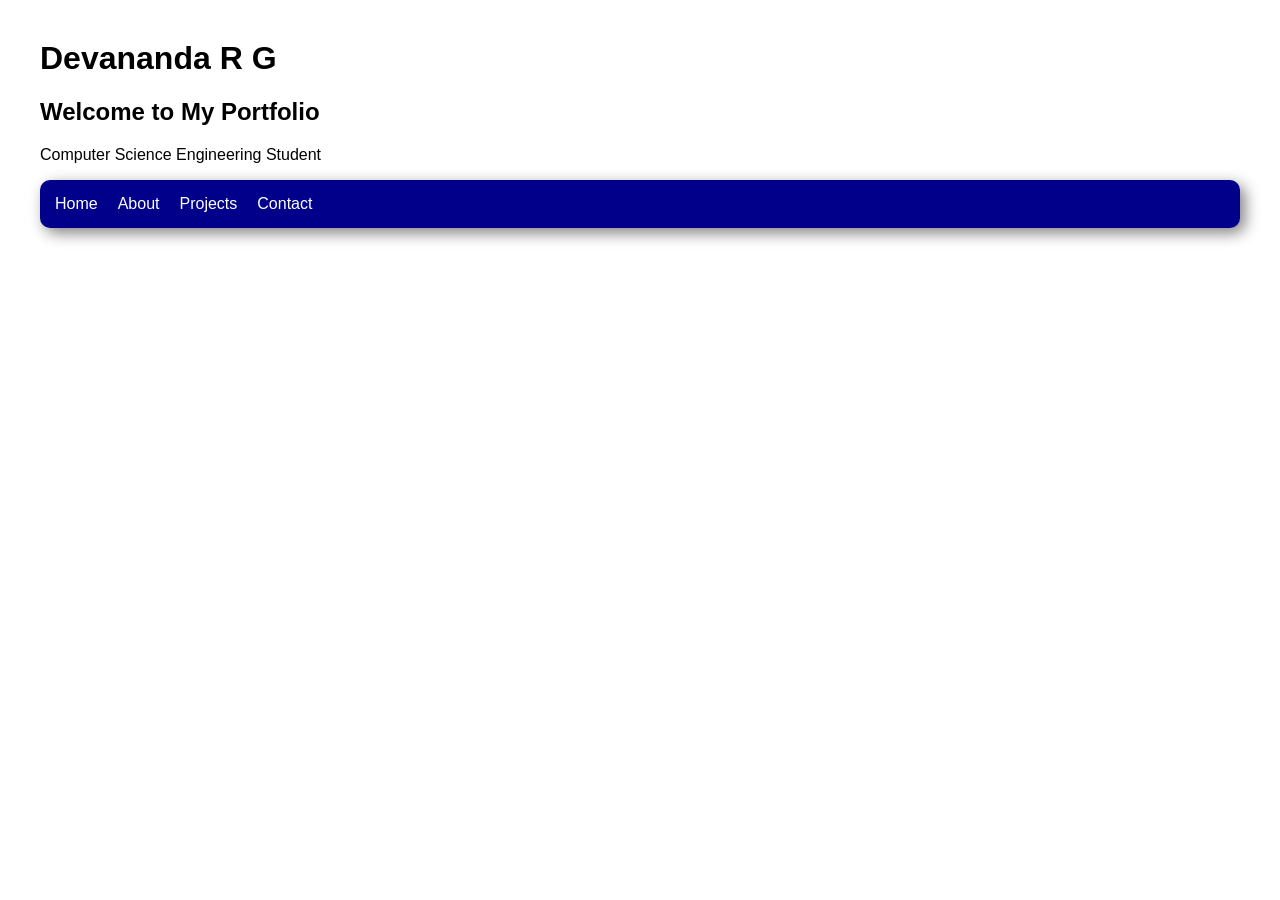
<file: PortfolioWebsite/index.html>
<!DOCTYPE html>
<html>

<head>
    <title>Home</title>
    <link rel="stylesheet" href="style.css">
</head>

<body>

    <h1>Devananda R G</h1>

    <h2>Welcome to My Portfolio</h2>

    <p>
        Computer Science Engineering Student
    </p>
   <div class="navbar">

    <a href="index.html">Home</a>
    <a href="about.html">About</a>
    <a href="projects.html">Projects</a>
    <a href="contact.html">Contact</a>

</div>

</body>

</html>
</file>
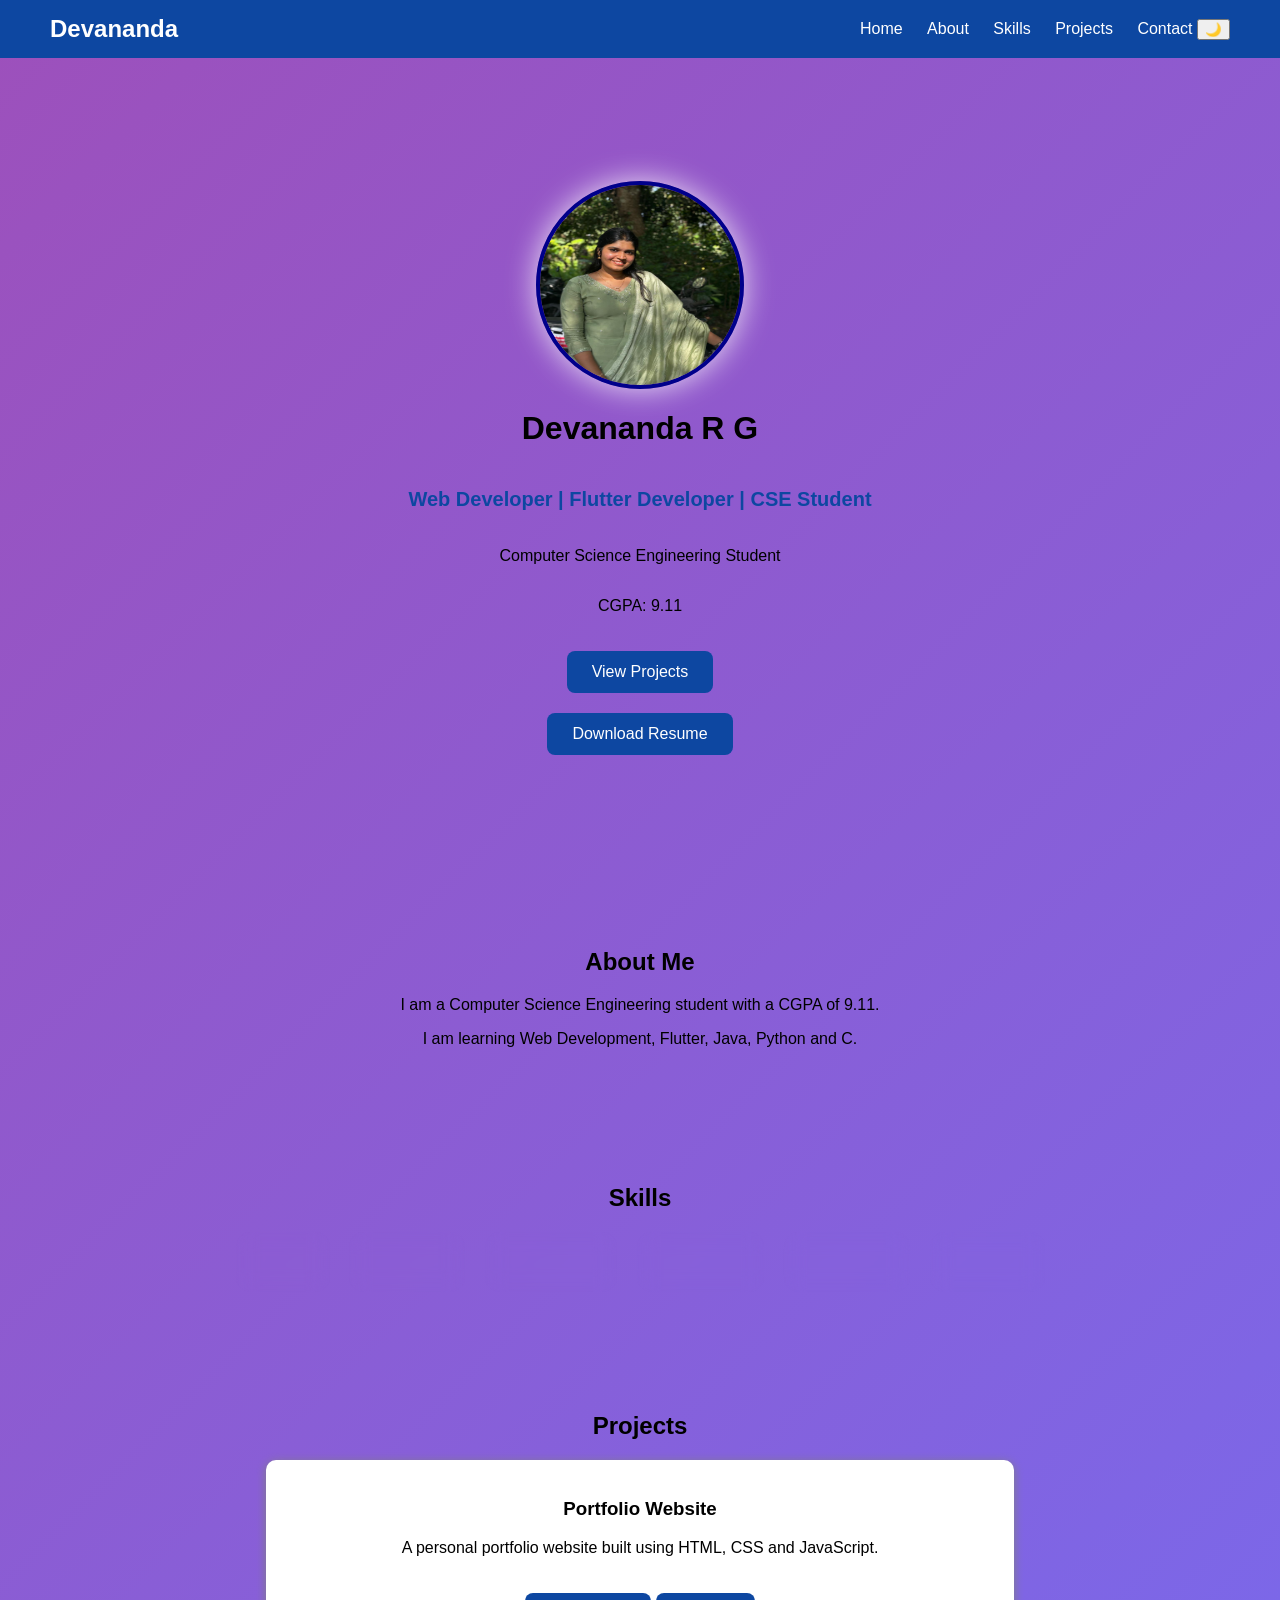
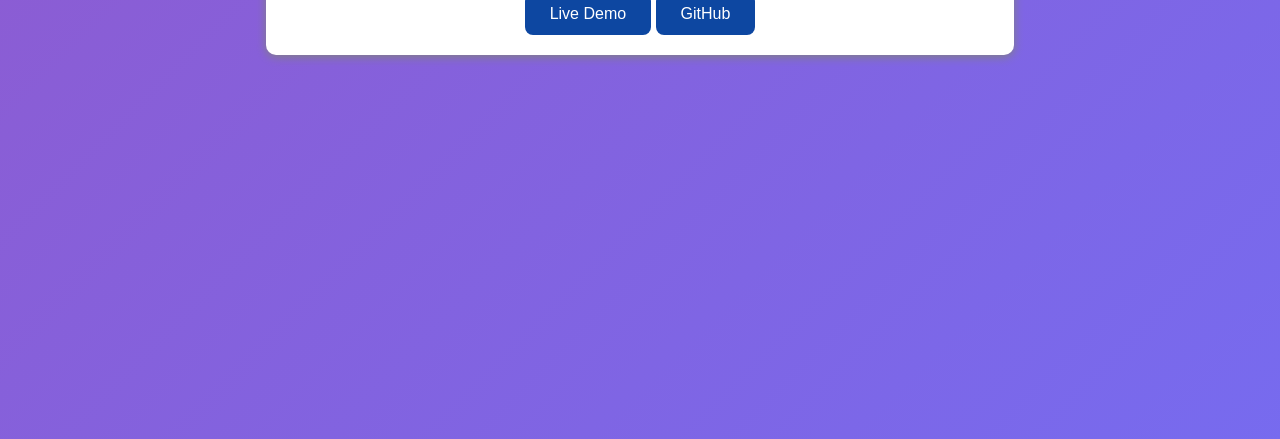
<file: PortfolioWebsiteV1/index.html>
<!DOCTYPE html>
<html>

<head>
    <title>Devananda Portfolio</title>
    <link rel="stylesheet" href="style.css">
</head>

<body>
    <div class="navbar">

    <div class="logo">
        Devananda
    </div>

    <div class="nav-links">
        <a href="#home">Home</a>
        <a href="#about">About</a>
        <a href="#skills">Skills</a>
        <a href="#projects">Projects</a>
        <a href="#contact">Contact</a>
        <button id="darkModeBtn">
    🌙
</button>
    </div>

</div>
<div id="home" class="hero">

    <img class="profile-pic"
         src="images/pic2.jpeg"
         alt="My Photo">

    <h1>Devananda R G</h1>
    <p class="typing-text">
    Web Developer | Flutter Developer | CSE Student
</p>

    <p>
        Computer Science Engineering Student
    </p>

    <p>
        CGPA: 9.11
    </p>
    <a href="#projects" class="btn">
    View Projects
</a>
<a href="resume.pdf" class="btn" download>
    Download Resume
</a>
</div>
<div id="about" class="section">

    <h2>About Me</h2>

    <p>
        I am a Computer Science Engineering student
        with a CGPA of 9.11.
    </p>

    <p>
        I am learning Web Development, Flutter,
        Java, Python and C.
    </p>

</div>
<div id="skills" class="section">

    <h2>Skills</h2>

    <div class="skills-container">

        <div class="skill-card">C</div>
        <div class="skill-card">Java</div>
        <div class="skill-card">Python</div>
        <div class="skill-card">Flutter</div>
        <div class="skill-card">HTML</div>
        <div class="skill-card">CSS</div>

    </div>

</div>
<div id="projects" class="section">

    <h2>Projects</h2>

    <div class="project-card">

    <h3>Portfolio Website</h3>

    <p>
        A personal portfolio website built using HTML, CSS and JavaScript.
    </p>

    <a href="#" class="btn">
        Live Demo
    </a>

    <a href="#" class="btn">
        GitHub
    </a>

</div>
</div>
<div id="contact" class="section">

    <h2>Contact Me</h2>

    <p>Email: devanandarg@gmail.com</p>

    <a href="https://github.com/Devananda1"
       target="_blank"
       class="btn">
       GitHub Profile
    </a>

</div>
<script src="script.js"></script>
</body>

</html>
</file>
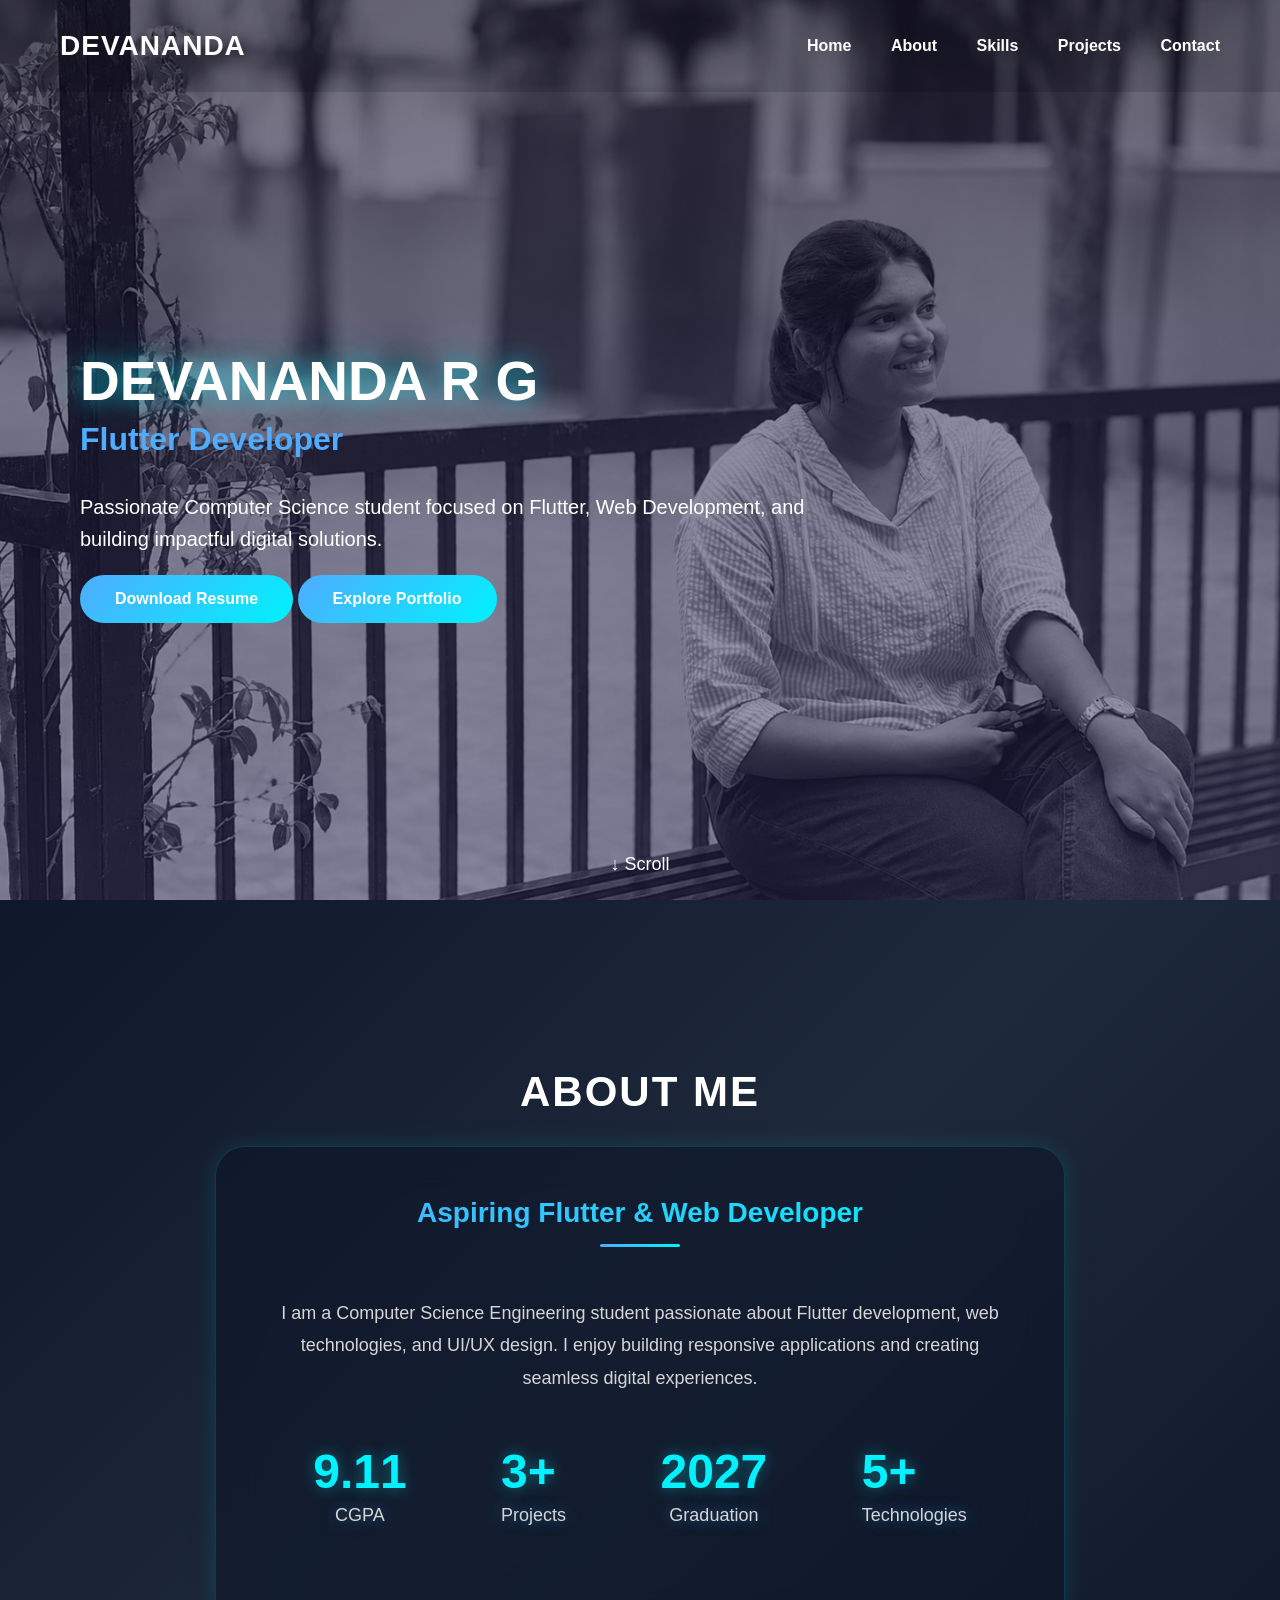
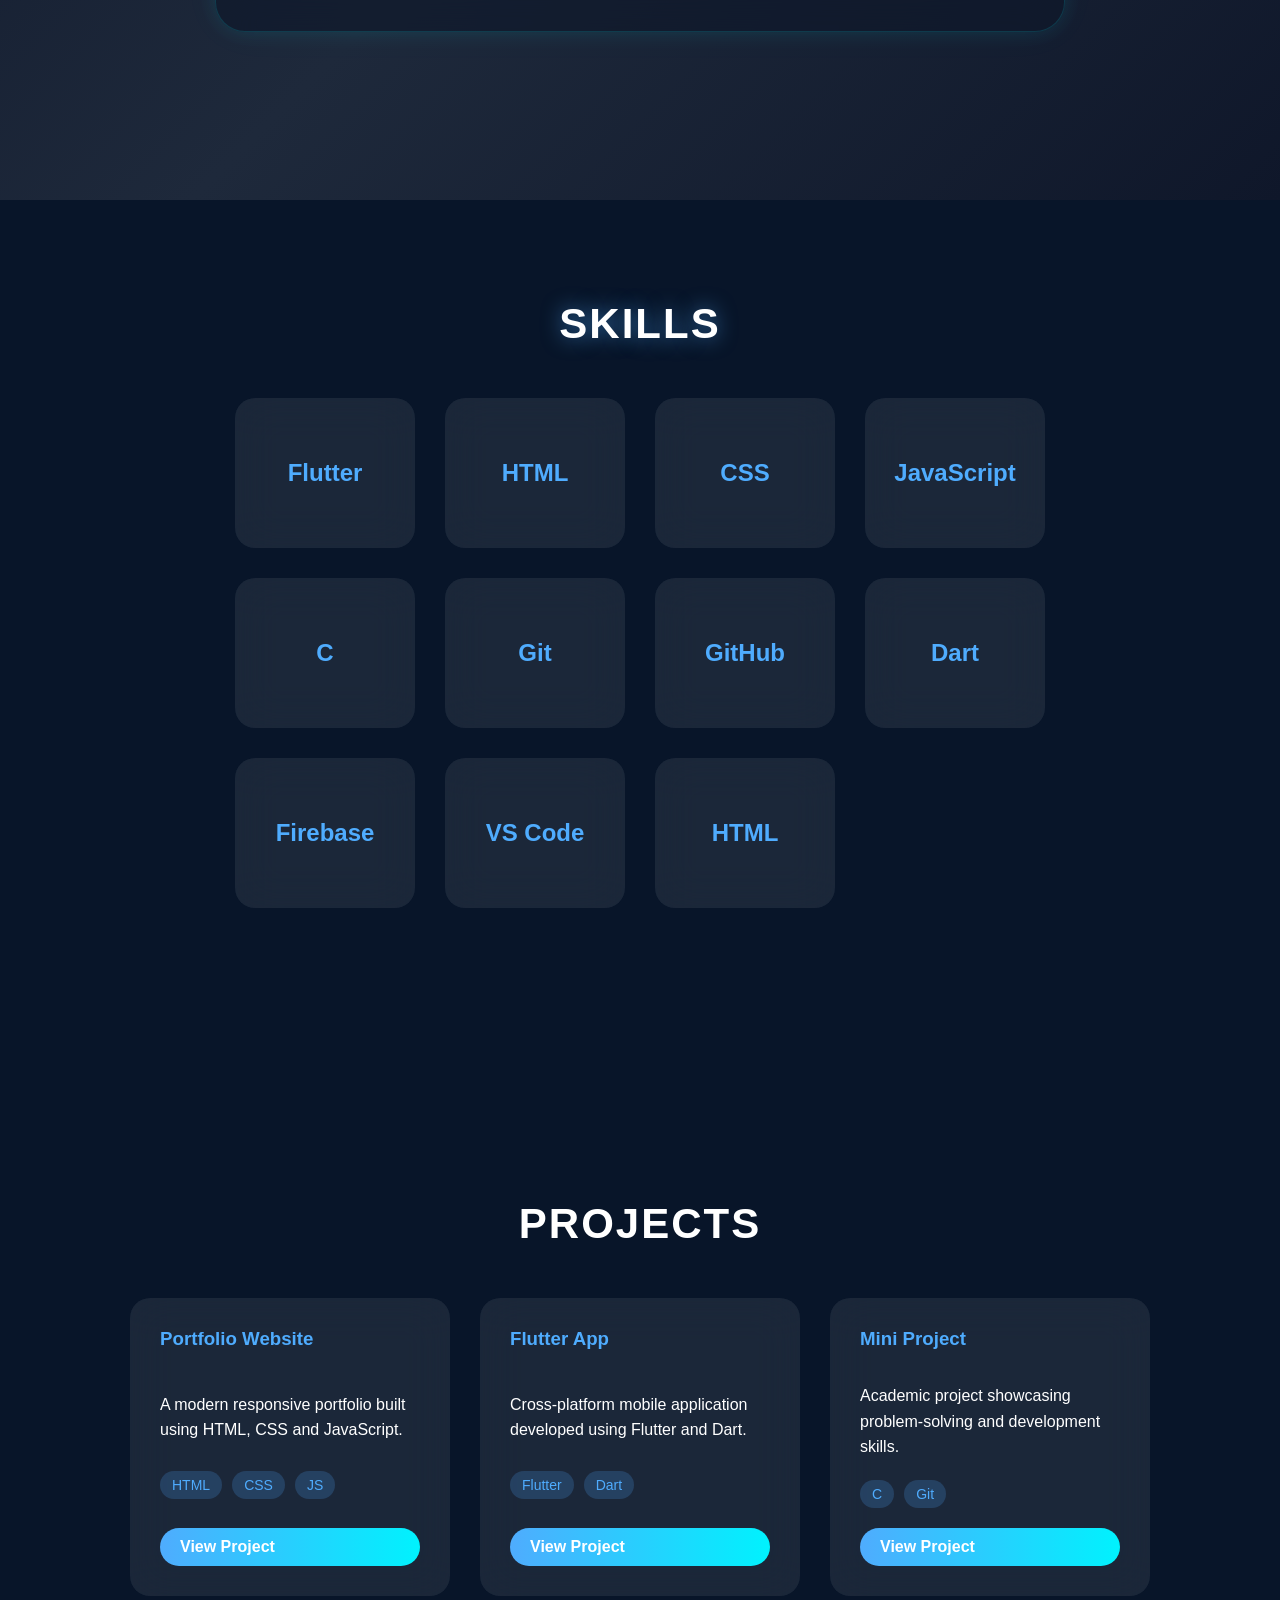
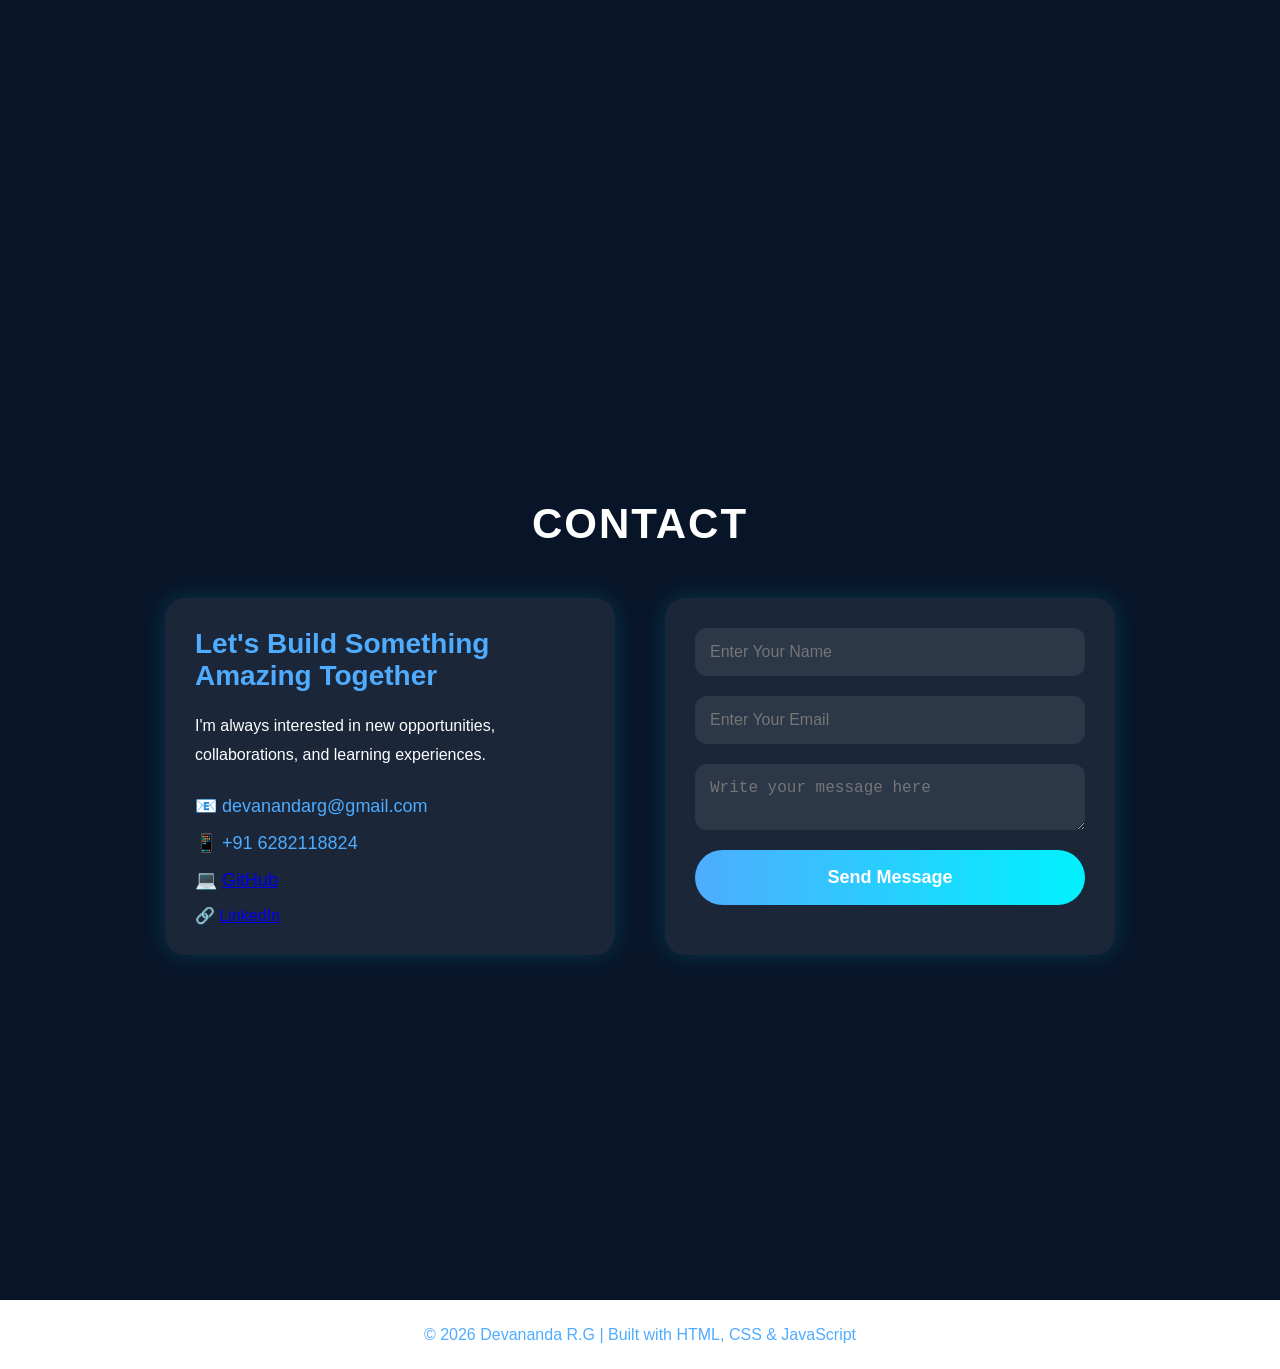
<file: PortfolioWebsiteV2/index.html>
<!DOCTYPE html>
<html>

<head>
    <title>Devananda Portfolio</title>
    <link rel="stylesheet" href="style.css">
</head>

<body>
<nav class="navbar">

    <div class="logo">
        DEVANANDA
    </div>

    <div class="nav-links">
        <a href="#home">Home</a>
        <a href="#about">About</a>
        <a href="#skills">Skills</a>
        <a href="#projects">Projects</a>
        <a href="#contact">Contact</a>
    </div>

</nav>
    <section id="home" class="hero">

        <div class="overlay"></div>

        <div class="hero-content">

            <h1>DEVANANDA R G</h1>

            <h2 id="typing-text">
            </h2>
            <p class="description">
        Passionate Computer Science student focused on Flutter, Web Development, and building impactful digital solutions.
    </p>
    <a href="resume.pdf" download class="btn">
    Download Resume
</a>


            <a href="#" class="btn">
                Explore Portfolio
            </a>

        </div>

        <div class="scroll-down">
            ↓ Scroll
        </div>

    </section>
    <section id="about" class="about">
        <h2 class="section-title">ABOUT ME</h2>
    <div class="about-card">
        
        <h3 class="about-subtitle">Aspiring Flutter & Web Developer</h3>

        <p>
            <p>
I am a Computer Science Engineering student passionate about Flutter
development, web technologies, and UI/UX design. I enjoy building
responsive applications and creating seamless digital experiences.
</p>
        </p>

        <div class="stats">
            <div class="stat">
                <h3>9.11</h3>
                <p>CGPA</p>
            </div>

            <div class="stat">
                <h3>3+</h3>
                <p>Projects</p>
            </div>

            <div class="stat">
                <h3>2027</h3>
                <p>Graduation</p>
            </div>
            <div class="stat">
    <h3>5+</h3>
    <p>Technologies</p>
</div>
        </div>
    </div>
</section>
<section id="skills" class="skills">

    <h2 class="section-title">SKILLS</h2>

    <div class="skills-container">

        <div class="skill-card">
            <h3>Flutter</h3>
        </div>

        <div class="skill-card">
            <h3>HTML</h3>
        </div>

        <div class="skill-card">
            <h3>CSS</h3>
        </div>

        <div class="skill-card">
            <h3>JavaScript</h3>
        </div>

        <div class="skill-card">
            <h3>C</h3>
        </div>

        <div class="skill-card">
            <h3>Git</h3>
        </div>

        <div class="skill-card">
            <h3>GitHub</h3>
        </div>
        <div class="skill-card"><h3>Dart</h3></div>
<div class="skill-card"><h3>Firebase</h3></div>
<div class="skill-card"><h3>VS Code</h3></div>
<div class="skill-card">
    <i class="fab fa-html5"></i>
    <h3>HTML</h3>
</div>

    </div>

</section>
<section id="projects" class="projects">

    <h2 class="section-title">PROJECTS</h2>

    <div class="projects-container">

        <div class="project-card">
            <h3>Portfolio Website</h3>
            <p>A modern responsive portfolio built using HTML, CSS and JavaScript.</p>

            <div class="tech-stack">
                <span>HTML</span>
                <span>CSS</span>
                <span>JS</span>
            </div>

            <a href="#" class="project-btn">View Project</a>
        </div>

        <div class="project-card">
            <h3>Flutter App</h3>
            <p>Cross-platform mobile application developed using Flutter and Dart.</p>

            <div class="tech-stack">
                <span>Flutter</span>
                <span>Dart</span>
            </div>

            <a href="#" class="project-btn">View Project</a>
        </div>

        <div class="project-card">
            <h3>Mini Project</h3>
            <p>Academic project showcasing problem-solving and development skills.</p>

            <div class="tech-stack">
                <span>C</span>
                <span>Git</span>
            </div>

            <a href="#" class="project-btn">View Project</a>
        </div>

    </div>

</section>
<section id="contact" class="contact">

    <h2 class="section-title">CONTACT</h2>

    <div class="contact-container">

        <div class="contact-info">

            <h3>Let's Build Something Amazing Together</h3>

            <p>
                I'm always interested in new opportunities,
                collaborations, and learning experiences.
            </p>

            <div class="contact-item">
                📧 devanandarg@gmail.com
            </div>

            <div class="contact-item">
                📱 +91 6282118824
            </div>

            
<div class="contact-item">
    💻 <a href=https://github.com/Devananda1 target="_blank">
        GitHub
    </a>
</div>
          🔗   <a href="https://www.linkedin.com/in/devananda-r-g-0296622b5"
   target="_blank">
   LinkedIn
</a>

        </div>

       <form class="contact-form"
       action="https://formsubmit.co/devanandarg@gmail.com"
      method="POST" >
      

    <input type="text"  name="name" placeholder="Enter Your Name">
    <input type="email"  name="email" placeholder="Enter Your Email">
    <textarea name="message"  placeholder="Write your message here"></textarea>
        <input type="hidden" name="_captcha" value="false">

    <button type="submit" class="contact-btn">Send Message</button>

</form>
    </div>

</section>
<footer class="footer">
    <p>© 2026 Devananda R.G | Built with HTML, CSS & JavaScript</p>
</footer>

    <script src="script.js"></script>

</body>

</html>
</file>
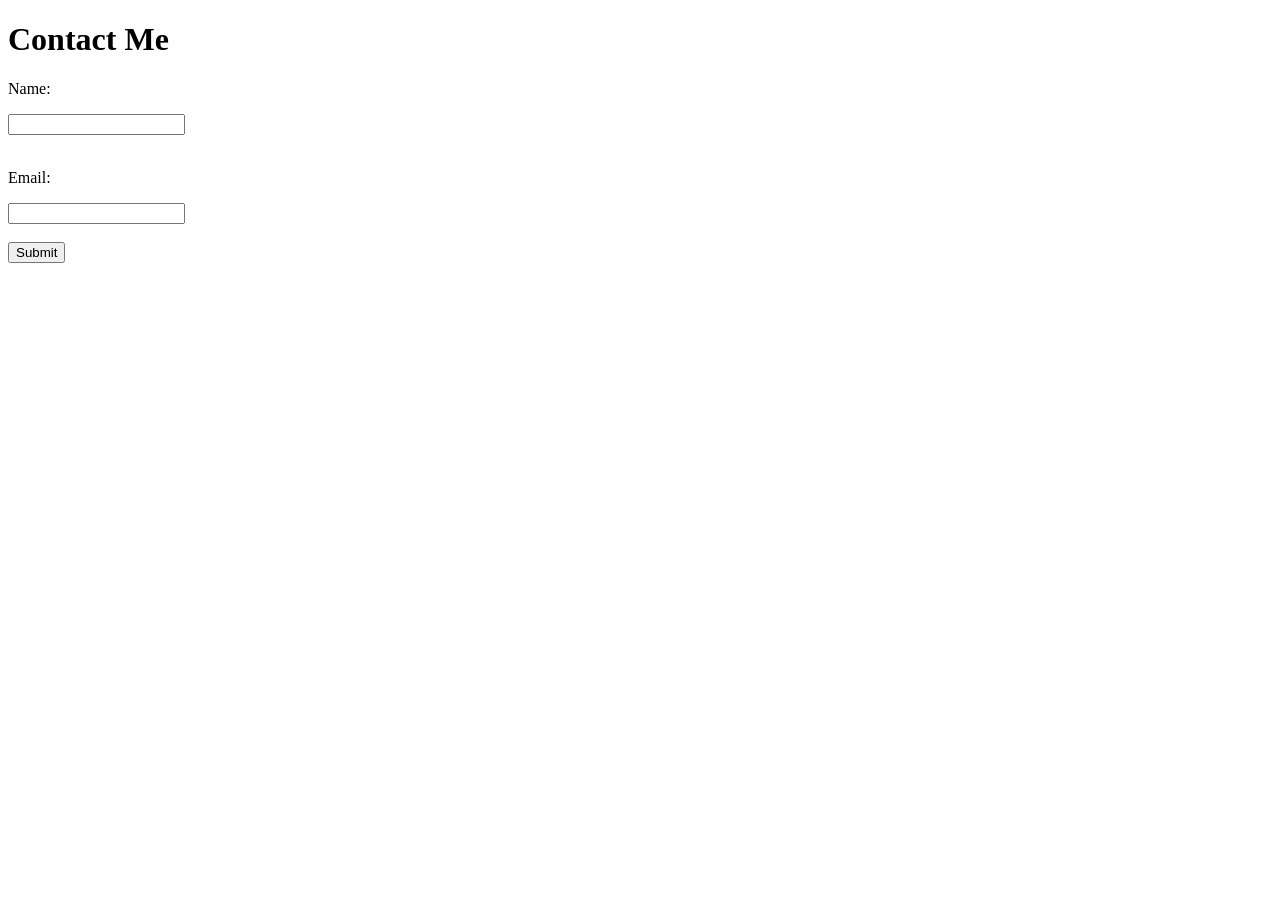
<file: HTML/contact.html>
<!DOCTYPE html>
<html>
<head>
    <title>Contact Form</title>
</head>
<body>

    <h1>Contact Me</h1>

    <p>Name:</p>
    <input type="text">

    <br><br>

    <p>Email:</p>
    <input type="email">
    <br><br>
    <button>Submit</button>

</body>
</html>
</file>
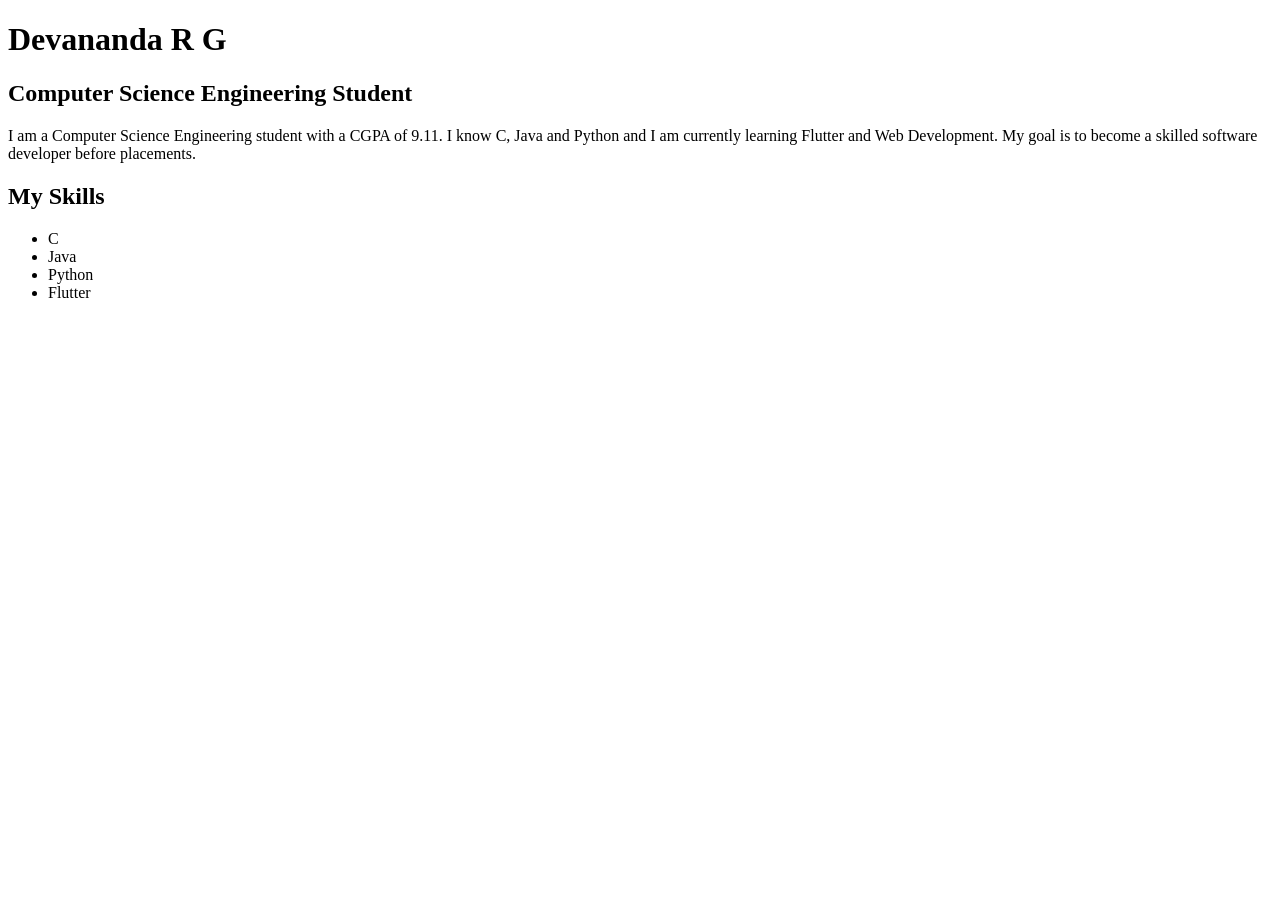
<file: HTML/first_page.html>
<!DOCTYPE html>
<html>

<head>
    <title>My First Website</title>
</head>

<body>

    <h1>Devananda R G</h1>

    <h2>Computer Science Engineering Student</h2>

    <p>
        I am a Computer Science Engineering student with a CGPA of 9.11.
        I know C, Java and Python and I am currently learning Flutter and Web Development.
        My goal is to become a skilled software developer before placements.
    </p>

    <h2>My Skills</h2>

    <ul>
        <li>C</li>
        <li>Java</li>
        <li>Python</li>
        <li>Flutter</li>
    </ul>

</body>

</html>
</file>
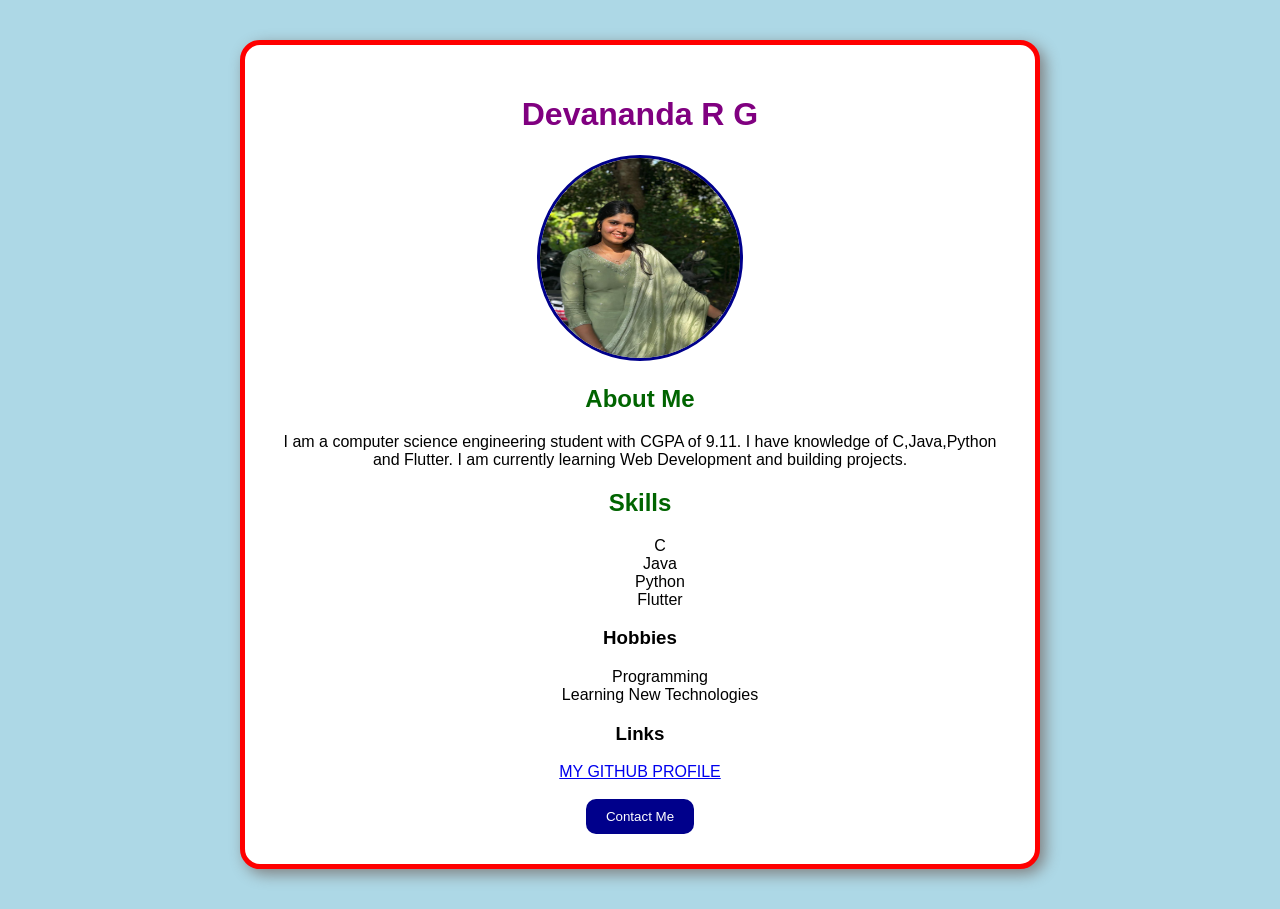
<file: HTML/profile.html>
<!DOCTYPE html>
<html>
    <head>
        <title>MY PROFILE</title>
        <link rel="stylesheet" href="../CSS/style.css">
    </head>

    <body>
        <div class="card">
        <h1 id="name">Devananda R G</h1>
        <img class="profile-pic" src="images/pic2.jpeg" alt="My Photo">
        <h2>About Me</h2>
        <p> I am a computer science engineering student with CGPA of 9.11.
            I have knowledge of C,Java,Python and Flutter.
            I am currently learning Web Development and building projects.
        </p>
        <h2> Skills</h2>
        <ul>
            <li> C</li>
            <li> Java</li>
            <li>Python</li>
            <li>Flutter</li>
        </ul>
        <h3> Hobbies</h3>
        <ul>
            <li> Programming</li>
            <li> Learning New Technologies</li>
        </ul>
        <h3> Links</h3>
        <a href="https://github.com/Devananda1" target="_blank">
            MY GITHUB PROFILE
            <br><br>

            <button>Contact Me</button>
        </a>
        </div>
    </body>
</html>
</file>
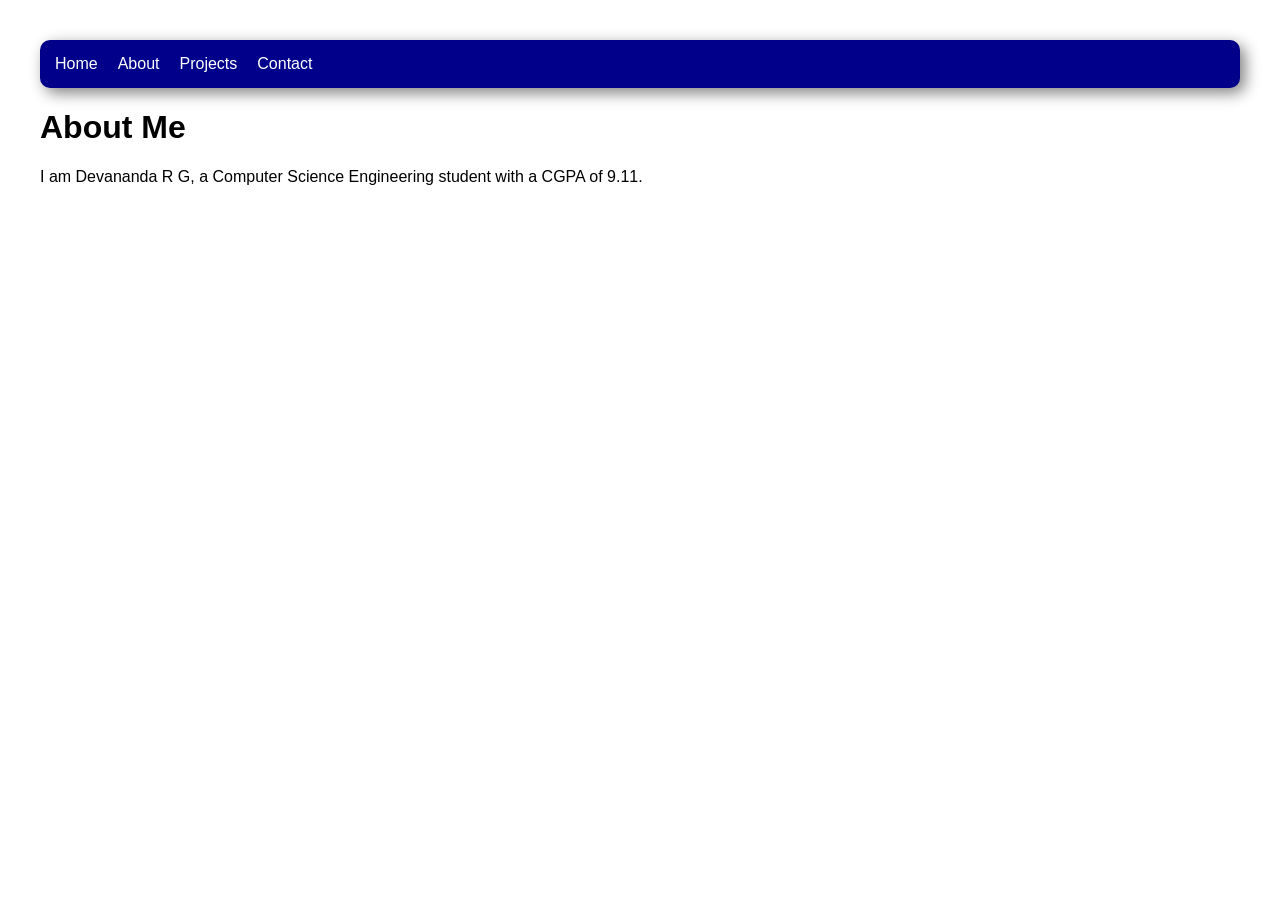
<file: PortfolioWebsite/about.html>
<!DOCTYPE html>
<html>

<head>
    <title>About Me</title>
    <link rel="stylesheet" href="style.css">
</head>

<body>

    <div class="navbar">

    <a href="index.html">Home</a>
    <a href="about.html">About</a>
    <a href="projects.html">Projects</a>
    <a href="contact.html">Contact</a>

</div>
    <h1>About Me</h1>

    <p>
        I am Devananda R G, a Computer Science Engineering student
        with a CGPA of 9.11.
    </p>

</body>

</html>
</file>
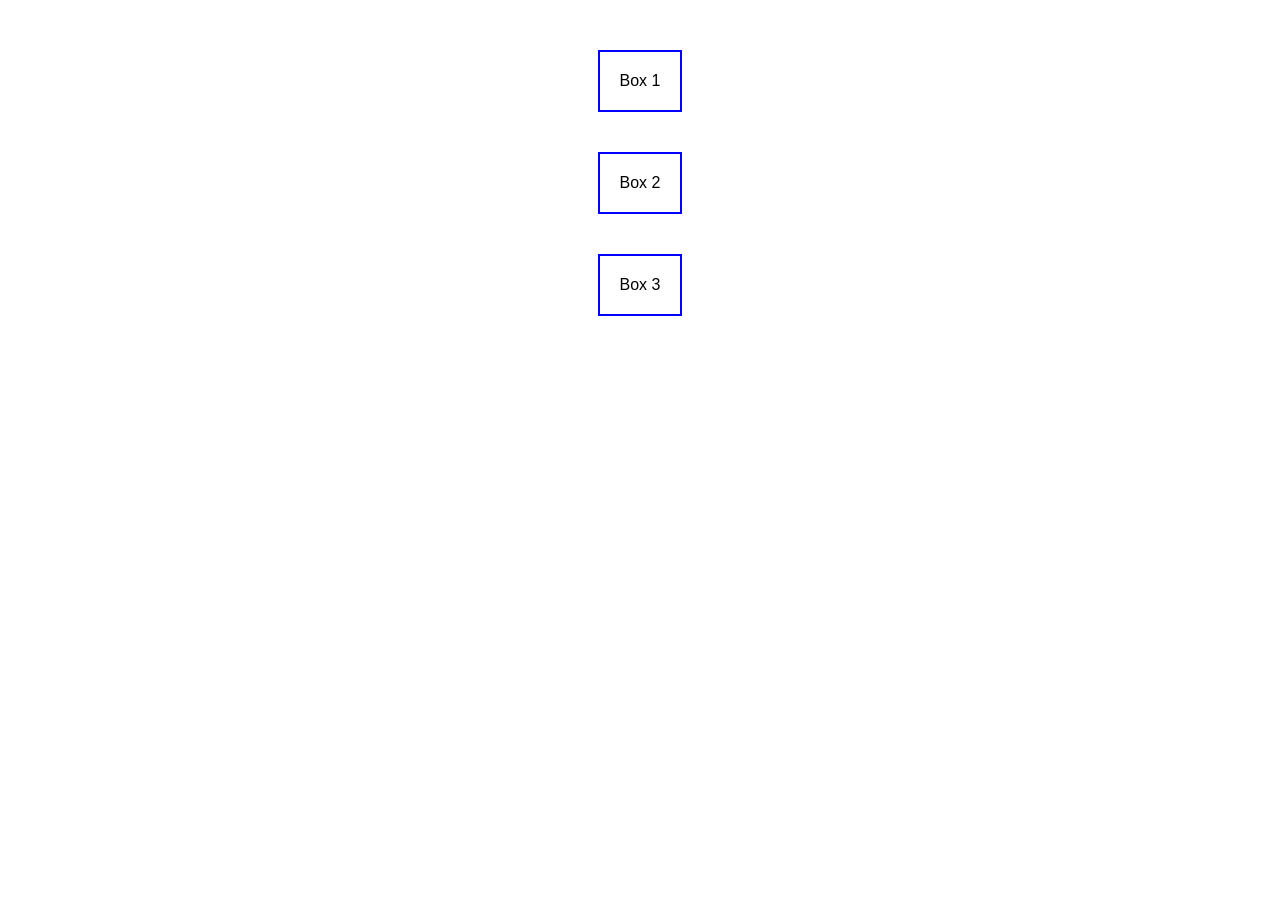
<file: PortfolioWebsite/flexbox.html>
<!DOCTYPE html>
<html>

<head>
    <title>Flexbox Demo</title>
    <link rel="stylesheet" href="style.css">

    <style>

        .container {
            display: flex;
                justify-content: center;
                gap: 20px;
        }

        .box {
            border: 2px solid blue;
            padding: 20px;
            margin: 10px;
        }

    </style>

</head>

<body>

    <div class="container">

        <div class="box">Box 1</div>

        <div class="box">Box 2</div>

        <div class="box">Box 3</div>

    </div>

</body>

</html>
</file>
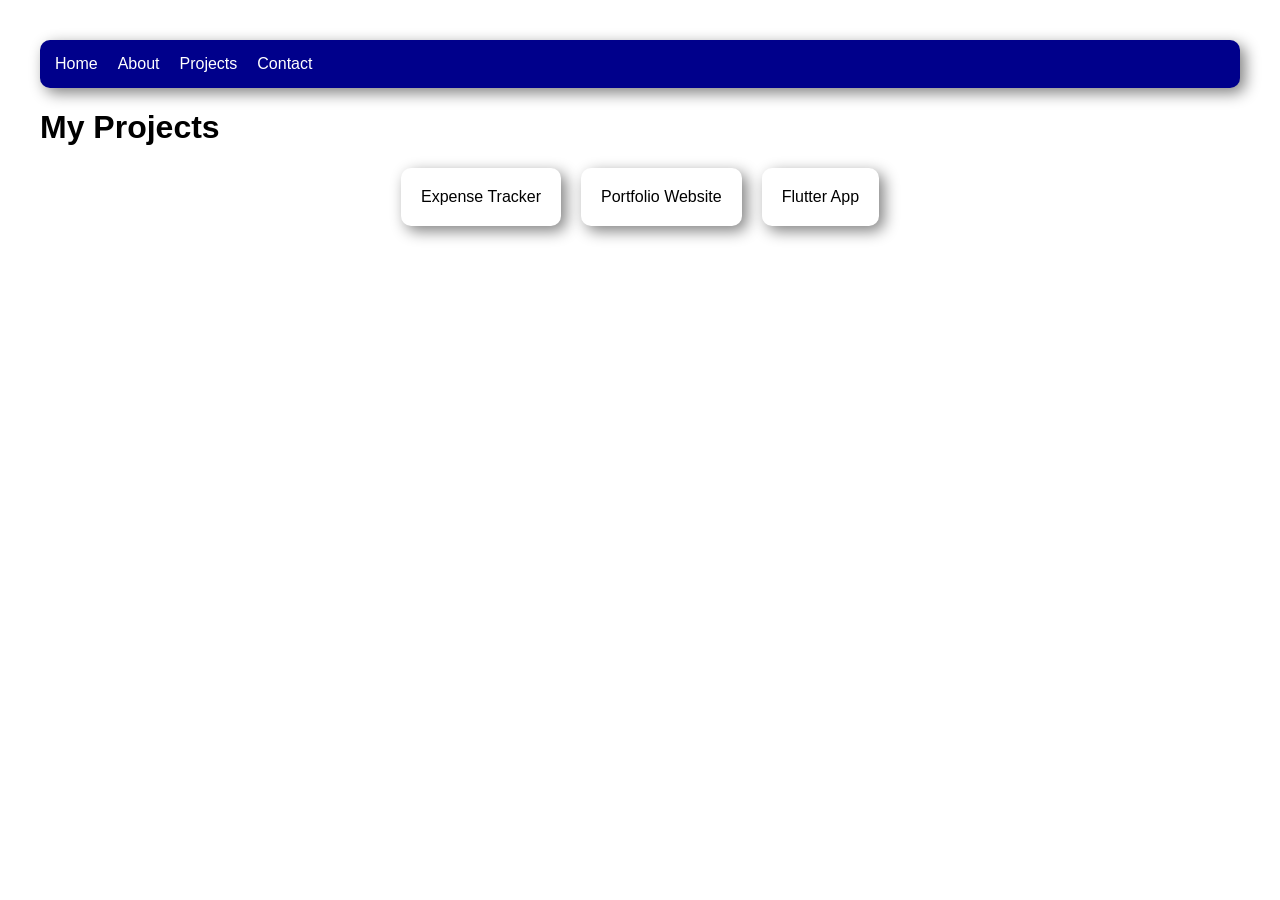
<file: PortfolioWebsite/projects.html>
<!DOCTYPE html>
<html>
<head>
    <title>Projects</title>
    <link rel="stylesheet" href="style.css">
</head>
<body>

<div class="navbar">
    <a href="index.html">Home</a>
    <a href="about.html">About</a>
    <a href="projects.html">Projects</a>
    <a href="contact.html">Contact</a>
</div>

<h1>My Projects</h1>

<div class="projects">

    <div class="project-card">
        Expense Tracker
    </div>

    <div class="project-card">
        Portfolio Website
    </div>

    <div class="project-card">
        Flutter App
    </div>

</div>

</body>
</html>
</file>
<file: PortfolioWebsite/style.css>
body {
    font-family: Arial, sans-serif;
    margin: 40px;
}

a {
    margin-right: 20px;
}
.navbar a:hover {
    color: yellow;
}
.navbar {
    background-color: darkblue;
    padding: 15px;
     border-radius: 10px;
         box-shadow: 5px 5px 15px gray;
        display: flex;
}

.navbar a {
    color: white;
     margin-right: 20px;
    text-decoration: none;
}
.projects {
    display: flex;
    justify-content: center;
    gap: 20px;
}

.project-card {
    background-color: white;
    padding: 20px;
    border-radius: 10px;
    box-shadow: 5px 5px 15px gray;
     transition: 0.3s;

}
.project-card:hover {
    transform: scale(1.05);
}
.container {
    display: flex;
    flex-direction: column;
    justify-content: center;
    align-items: center;
}
</file>
<file: PortfolioWebsiteV1/style.css>
html{
    scroll-behavior:smooth;
}
body{

    margin:0;

    font-family:Arial,sans-serif;

    background:
    linear-gradient(
    -45deg,
    #667eea,
    #764ba2,
    #6b73ff,
    #9d50bb
    );

    background-size:400% 400%;

    animation:
    gradientBG 15s ease infinite;
}
body,
.navbar,
.project-card,
.skill-card{
    transition:0.5s;
}
.navbar {
    background-color: #0d47a1;

    display: flex;
    justify-content: space-between;
    align-items: center;

    padding: 15px 50px;

    position: sticky;
    top: 0;
}

.logo {
    color: white;
    font-size: 24px;
    font-weight: bold;
}

.nav-links a {
    color: white;
    text-decoration: none;
    margin-left: 20px;
}

.nav-links a:hover {
    color: yellow;
}

.hero {
    text-align: center;
    padding: 50px;

    min-height:80vh;

    display:flex;
    flex-direction:column;

    justify-content:center;
    align-items:center;
}

.profile-pic {
    width: 200px;
    height: 200px;
    border-radius: 50%;
    border: 4px solid darkblue;
    animation: float 3s ease-in-out infinite;
    box-shadow:
    0 0 30px rgba(255,255,255,0.8);


}

.section {
    text-align: center;
    padding: 50px;
}
ul {
    list-style: none;
    padding: 0;
}
.project-card{
    background:white;
    padding:20px;
    margin:20px auto;
    width:60%;
    border-radius:10px;
    box-shadow:0px 2px 10px gray;

    transition:0.3s;
}

.project-card:hover{

    transform:
    perspective(1000px)
    rotateX(5deg)
    rotateY(5deg)
    translateY(-10px)
    scale(1.05);

}
.btn {
    background-color: #0d47a1;
    color: white;

    padding: 12px 25px;

    text-decoration: none;

    border-radius: 8px;

    display: inline-block;

    margin-top: 20px;
}

.btn:hover{
    background-color:green;

    box-shadow:
    0px 0px 20px green;
}
.skills-container{
    display:flex;
    justify-content:center;
    flex-wrap:wrap;
    gap:20px;
}


    .skill-card{
    background:rgba(255,255,255,0.2);

    backdrop-filter:blur(10px);

    border:1px solid rgba(255,255,255,0.3);

    padding:20px 40px;

    border-radius:15px;

    box-shadow:
    0 8px 32px rgba(0,0,0,0.1);

    transition:0.4s;
}
.typing-text{
    font-size:20px;
    color:#0d47a1;
    font-weight:bold;

    animation: floatText 4s ease-in-out infinite;
}

@keyframes floatText{
    0%{
        transform:translateY(0);
    }

    50%{
        transform:translateY(-5px);
    }

    100%{
        transform:translateY(0);
    }
}
@keyframes float {

    0% {
        transform: translateY(0px);
    }

    50% {
        transform: translateY(-10px);
    }

    100% {
        transform: translateY(0px);
    }
}
.dark-mode{

    background:#121212;
    color:white;

}
.dark-mode{
    background:#121212;
    color:white;
}

.dark-mode .project-card{
    background:#1e1e1e;
    color:white;
}

.dark-mode .skill-card{
    background:#1e1e1e;
    color:white;
}

.dark-mode .navbar{
    background:#000;
}
.section{
    text-align:center;
    padding:50px;

    opacity:0;
    transform:translateY(50px);

    transition:all 1s ease;
}

.section.show{
    opacity:1;
    transform:translateY(0);
}
@keyframes gradientBG{

    0%{
        background-position:0% 50%;
    }

    50%{
        background-position:100% 50%;
    }

    100%{
        background-position:0% 50%;
    }
}
</file>
<file: PortfolioWebsiteV2/style.css>
*{
    margin:0;
    padding:0;
    box-sizing:border-box;
    scroll-behavior: smooth ;
}

body{
    font-family:Arial,sans-serif;
}

.hero{

    height:100vh;

    background:
    linear-gradient(
        rgba(15,12,41,0.55),
        rgba(48,43,99,0.45)
    ),
    url("images/mypic.jpeg");

    background-size:cover;
    background-position:20% center;

    display:flex;
    align-items:center;

    padding-left:80px;

    color:white;
}
.navbar{
background: rgba(0,0,0,0.12);
background-filter:blur(12px);
    position:fixed;

    top:0;
    left:0;

    width:100%;

    display:flex;
    justify-content:space-between;
    align-items:center;

    padding:30px 60px;

    z-index:100;
}

.logo{
color: white;
    font-size:28px;
    font-weight:bold;
    letter-spacing : 1px;
}

.nav-links a{

    color:white;

    text-decoration:none;

    margin-left:35px;

    font-weight:600;
    position: relative;
    transition: all 0.3s ease;
}
.nav-links a:hover{
    color:#00c6ff;
    transition:0.3s;
}

.hero-content{

    max-width:750px;
    margin-top: 80px;
}

.hello{

    font-size:25px;
    margin-bottom:20px;
}

.hero-content h1{
    font-size:55px;
    line-height:0.9;
    font-weight:900;
}

.hero-content h1{
    text-shadow:
    0 0 20px rgba(0,242,254,0.5),
    0 0 50px rgba(0,242,254,0.3);
}
.hero-content span{

    display:block;

    color:#4f7cff;
}
.hero-content h2{
    margin-top: 20px;
    font-size: 40px;
}
#typing-text{

    margin-top:25px;

    font-size:30px;

    color:#79a8ff;

    font-weight:bold;
}

.description{

    margin-top:20px;

    font-size:20px;

    line-height:1.6;
    color: white;
}

.buttons{

    margin-top:40px;
}

.btn-primary,
.btn-secondary{

    text-decoration:none;

    padding:15px 30px;

    border-radius:10px;

    display:inline-block;
}

.btn-primary{

    background:#2563eb;
    color:white;
}

.btn-secondary{

    color:white;

    border:1px solid white;

    margin-left:15px;
}
.btn{
    display:inline-block;
    margin-top:20px;
    padding:15px 35px;
    border-radius:50px;

    background:linear-gradient(
        135deg,
        #4facfe,
        #00f2fe
    );

    color:white;
    text-decoration:none;
    font-weight:bold;

    transition:0.4s ease;
}

.btn:hover{
    transform:translateY(-5px);
    box-shadow:0 15px 30px rgba(0,242,254,0.4);
}
.scroll-down{
    position:absolute;
    bottom:25px;
    left:50%;
    transform:translateX(-50%);
    color: white;
    font-size: 18px;
    animation: bounce 2s infinite;
}
.hero{
    animation: zoomBg 15s ease-in-out infinite alternate;
}

@keyframes zoomBg{
    from{background-size:100%;}
    to{background-size:110%;}
}
@keyframes bounce{
    0%,100%{
        transform:translateX(-50%) translateY(0);
    }

    50%{
        transform:translateX(-50%) translateY(-10px);
    }
}
.about{
    min-height:100vh;

    background:linear-gradient(
        135deg,
        #0f172a,
        #1e293b,
        #0f172a
    );

    display:flex;
    flex-direction: column;
    justify-content:center;
    align-items:center;
    padding:100px;
}

.about-card{
    width:850px;

    background:rgba(15,23,42,0.65);

    backdrop-filter:blur(20px);

    border-radius:30px;

    padding: 50px;

    color:white;

    

border:1px solid rgba(0,242,254,0.15);

box-shadow:
    0 0 20px rgba(0,242,254,0.10),
    0 0 40px rgba(0,242,254,0.04);
}
.about-card p{
    text-align:center;
    max-width:800px;
    margin:0 auto 50px auto;
    line-height:1.8;
    color: #d6d6d6;
    font-size:18px;
}
.about-card{
    transition:0.4s ease;
}

.about-card:hover{
    transform:translateY(-8px);
}
.stats{
    display:flex;
    justify-content:space-around;

    margin-top:50px;
    color:#4facfe;
text-shadow:0 0 15px rgba(79,172,254,0.5);
}

.stat h3{
    color:#00f2fe;
    font-size:48px;
    font-weight:700;
    text-shadow:0 0 15px rgba(0,242,254,0.4);
}
.section-title{
    text-align:center;
    color:white;
    font-size:42px;
    margin-bottom:30px;
    letter-spacing: 2px;
}
.about-subtitle{
    text-align:center;
    font-size:28px;
    font-weight:700;
    margin-bottom:35px;

    background:linear-gradient(
        90deg,
        #4facfe,
        #00f2fe
    );

    -webkit-background-clip:text;
    -webkit-text-fill-color:transparent;
}
.about-subtitle::after{
    content:"";
    display:block;
    width:80px;
    height:3px;
    margin:15px auto 0;
    background:linear-gradient(
        90deg,
        #4facfe,
        #00f2fe
    );
    border-radius:10px;
}
.stat{
    transition: 0.3s ease;
}

.stat:hover{
    transform: translateY(-8px);
}
.skills{
    min-height:100vh;
    background:#081529;
    padding:100px;
}

.skills-container{
    display:grid;
    grid-template-columns:repeat(4, 180px);
    gap:30px;
    justify-content:center;
    margin:50px auto 0;
}
.skill-card{
    width:180px;
    height:150px;

    display:flex;
    justify-content:center; /* vertical center */
    align-items:center;     /* horizontal center */

    background:rgba(255,255,255,0.08);
    backdrop-filter:blur(20px);
    border-radius:20px;

    transition:0.3s ease;
}

.skill-card h3{
    color:#4facfe;
    font-size:24px;
    margin:0;
    text-align:center;
}

.skill-card:hover{
    transform:translateY(-10px);
    box-shadow:0 0 30px rgba(0,242,254,0.5);

    transform:translateY(-10px) scale(1.05);
}
.skills .section-title{
    text-shadow:0 0 20px rgba(79,172,254,0.6);
}
.projects{
    min-height:100vh;
    padding:100px;
    background:#081529;
}

.projects-container{
    display:flex;
    flex-wrap:wrap;
    justify-content:center;
    gap:30px;
    margin-top:50px;
}

.project-card{
    width:320px;
    padding:30px;

    background:rgba(255,255,255,0.08);
    backdrop-filter:blur(20px);

    border-radius:20px;

    transition:0.3s ease;
}

.project-card:hover{
    transform:translateY(-10px);
    box-shadow:0 0 30px rgba(79,172,254,0.5);
}

.project-card h3{
    color:#4facfe;
    margin-bottom:15px;
    min-height: 40px;
}

.project-card p{
    color:white;
    line-height:1.6;
    margin-bottom:20px;
}

.tech-stack{
    display:flex;
    gap:10px;
    flex-wrap:wrap;
    margin-bottom:20px;
}

.tech-stack span{
    padding:6px 12px;
    border-radius:20px;
    background:rgba(79,172,254,0.2);
    color:#4facfe;
    font-size:14px;
}

.project-btn{
    display:inline-block;
    text-decoration:none;
    padding:10px 20px;
    border-radius:30px;

    background:linear-gradient(
        90deg,
        #4facfe,
        #00f2fe
    );

    color:white;
    font-weight:600;
}
.project-card:hover{
    transform:translateY(-10px);
    box-shadow:0 0 30px rgba(0,242,254,0.5);
}
.project-card{
    display:flex;
    flex-direction:column;
    justify-content:space-between;
    transition: all 0.3s ease;
}
.contact{
    min-height:100vh;
    padding:100px;
    background:#081529;
}

.contact-container{
    display:flex;
    justify-content:center;
    gap:50px;
    flex-wrap:wrap;
    margin-top:50px;
}

.contact-info,
.contact-form{
    width:450px;

    background:rgba(255,255,255,0.08);
    backdrop-filter:blur(20px);

    border-radius:20px;
    padding:30px;

    box-shadow:0 0 25px rgba(0,242,254,0.15);
}

.contact-info h3{
    color:#4facfe;
    font-size:28px;
    margin-bottom:20px;
}

.contact-info p{
    color:white;
    line-height:1.8;
    margin-bottom:25px;
}

.contact-item{
    color:#4facfe;
    margin-bottom:15px;
    font-size:18px;
}

.contact-form{
    display:flex;
    flex-direction:column;
    gap:20px;
}

.contact-form input,
.contact-form textarea{

    background:rgba(255,255,255,0.08);

    border:none;
    outline:none;

    padding:15px;

    border-radius:12px;

    color:white;
    font-size:16px;
}

.contact-btn{
    background:linear-gradient(
        90deg,
        #4facfe,
        #00f2fe
    );

    border:none;
    border-radius:30px;

    padding:15px;

    color:white;
    font-size:18px;
    font-weight:600;

    cursor:pointer;

    transition:0.3s;
    width:100%;
    min-height: 55px;
}

.contact-btn:hover{
    transform:translateY(-3px);

    box-shadow:
    0 0 20px rgba(0,242,254,0.5);
}
.footer{
    text-align:center;
    padding:25px;
    color:#4facfe;
    border-top:1px solid rgba(255,255,255,0.1);
}
.hero-buttons{
    display:flex;
    gap:20px;
    margin-top:20px;
}
@media(max-width:768px){
    .nav-links{
        gap:15px;
    }

    .contact-container,
    .about-container{
        flex-direction:column;
    }
}
#typing-text{
    color:#4facfe;
    font-size:2rem;
    font-weight:bold;
    min-height:50px;
    margin:15px 0;
}
</file>
<file: CSS/style.css>
body {
    background-color: lightblue;
    font-family:Arial, sans-serif;
    margin: 40px;
    text-align: center;
    max-width: 800px;
    margin-left: auto;
    margin-right: auto;
}
.profile-pic{
    border-radius:50%;
    border: 3px solid darkblue;
    width: 200px;
    height: 200px;
}
h1{
    color: darkblue;
}
h2{
    color:darkgreen;
}
ul{
    list-style: none;
}
#name{
    color: purple;
}
.card {
    background-color: white;
    padding: 30px;
    border-radius: 20px;
    box-shadow: 5px 5px 15px gray;
    margin-top: 20px;
    border: 5px solid red;
}
button {
    background-color: darkblue;
    color: white;
    padding: 10px 20px;
    border: none;
    border-radius: 10px;
     cursor: pointer;
}
button:hover {
    background-color: green;
}
</file>
